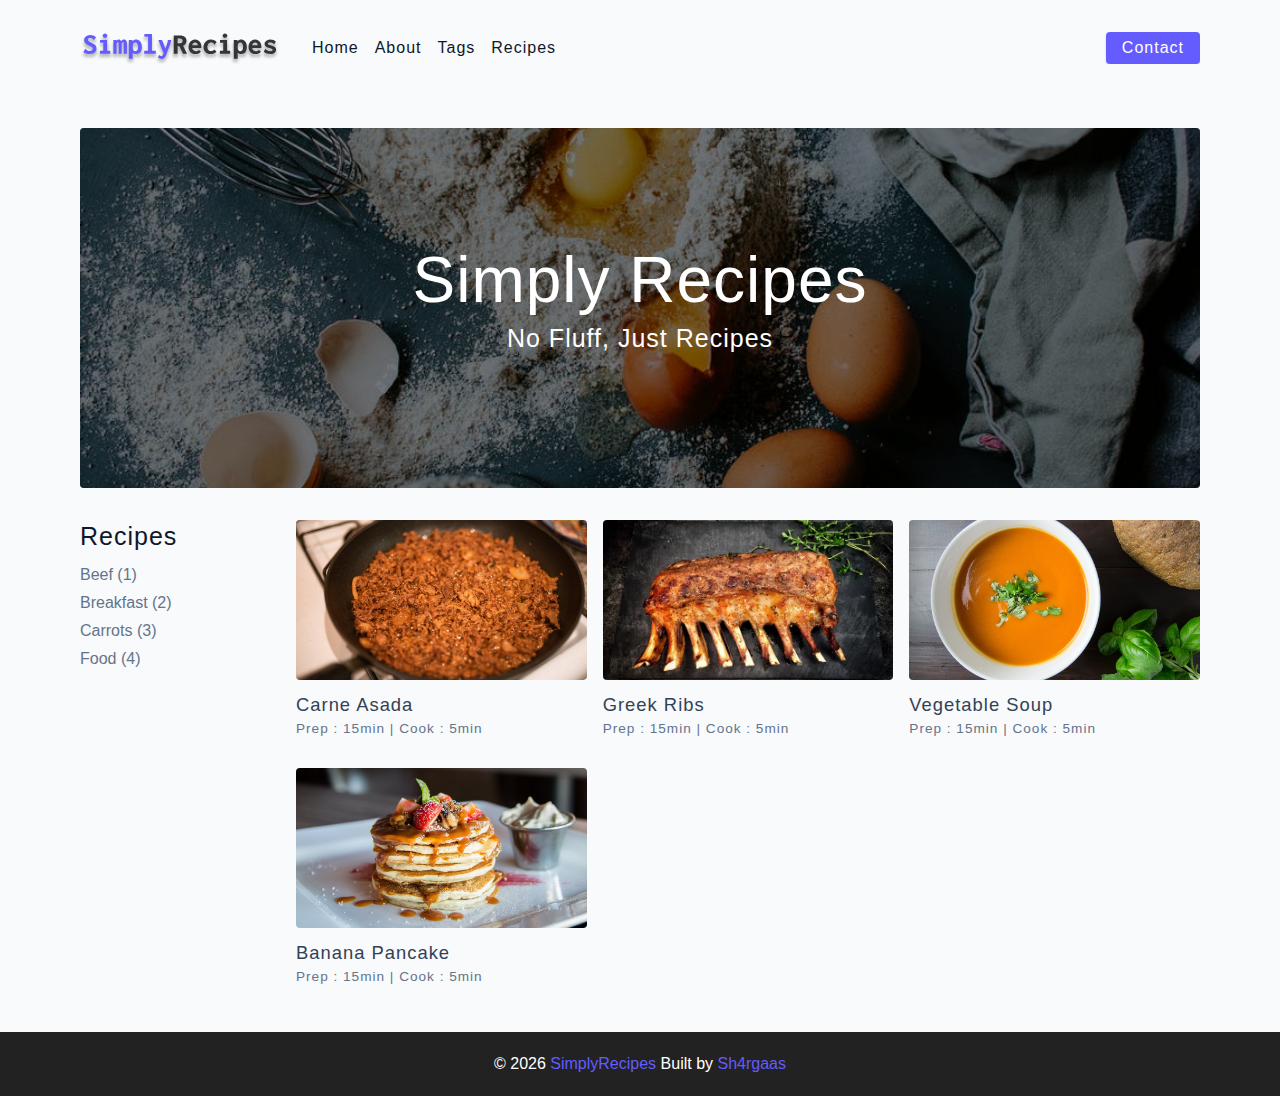
<file: docs/index.html>
<!DOCTYPE html>
<html lang="en">
  <head>
    <meta charset="UTF-8" />
    <meta http-equiv="X-UA-Compatible" content="IE=edge" />
    <meta name="viewport" content="width=device-width, initial-scale=1.0" />
    <title>Simply Recipes</title>
    <!-- favicon -->
    <link rel="shortcut icon" href="./assets/favicon.ico" type="image/x-icon" />
    <!-- normalize -->
    <link rel="stylesheet" href="./css/normalize.css" />
    <!-- font-awesome -->
    <link
      rel="stylesheet"
      href="https://cdnjs.cloudflare.com/ajax/libs/font-awesome/5.14.0/css/all.min.css"
    />
    <!-- main css -->
    <link rel="stylesheet" href="./css/main.css" />
  </head>
  <body> 
    <!-- nav -->    
    <nav class="navbar">
      <div class="nav-center">
        <!-- header -->
        <div class="nav-header">
          <a href="index.html" class="nav-logo">
            <img src="./assets/logo.svg" alt="simply recipes">
          </a>
          <button type="button" class="btn nav-btn">
            <i class="fas fa-align-justify"></i>
          </button>
        </div>
        <!-- links -->
        <div class="nav-links">
          <a href="index.html" class="nav-link">home</a>
          <a href="about.html" class="nav-link">about</a>
          <a href="tags.html" class="nav-link">tags</a>
          <a href="recipes.html" class="nav-link">recipes</a>
          <div class="nav-link contact-link">
            <a href="contact.html" class="btn">contact</a>
          </div>
        </div>
      </div>
    </nav>
    <!-- end of nav -->   
     <!-- main  -->
     <main class="page">
       <!-- header -->
       <header class="hero">
         <div class="hero-container">
           <div class="hero-text">
             <h1>simply recipes</h1>
             <h4>no fluff, just recipes</h4>
           </div>
         </div>
       </header>
       <!-- end of header -->
       <!-- recipes container -->
       <section class="recipes-container">
         <!-- tags container -->
         <div class="tags-container">
           <h4>recipes</h4>
           <div class="tags-list">
             <a href="tag-template.html"> Beef (1)</a>
             <a href="tag-template.html"> Breakfast (2)</a>
             <a href="tag-template.html"> Carrots (3)</a>
             <a href="tag-template.html"> Food (4)</a>
           </div>
         </div>
         <!-- end of tags container -->

         <!-- recipes list -->
         <div class="recipes-list">
           <!-- single recipe -->
           <a href="single-recipe.html" class="recipe">
             <img src="./assets/recipes/recipe-1.jpeg" alt="food" class="img recipe-img">
             <h5>carne asada</h5>
             <p>Prep : 15min | Cook : 5min</p>
           </a>
           <!-- end of single recipe -->
            <!-- single recipe -->
            <a href="single-recipe.html" class="recipe">
              <img src="./assets/recipes/recipe-2.jpeg" alt="food" class="img recipe-img">
              <h5>greek ribs</h5>
              <p>Prep : 15min | Cook : 5min</p>
            </a>
            <!-- end of single recipe -->
             <!-- single recipe -->
           <a href="single-recipe.html" class="recipe">
            <img src="./assets/recipes/recipe-3.jpeg" alt="food" class="img recipe-img">
            <h5>vegetable soup</h5>
            <p>Prep : 15min | Cook : 5min</p>
          </a>
          <!-- end of single recipe -->
           <!-- single recipe -->
           <a href="single-recipe.html" class="recipe">
            <img src="./assets/recipes/recipe-4.jpeg" alt="food" class="img recipe-img">
            <h5>banana pancake</h5>
            <p>Prep : 15min | Cook : 5min</p>
          </a>
          <!-- end of single recipe -->
         </div>
         <!-- end of recipes list -->
       </section>
       <!-- end of recipes container -->
     </main>
     <!-- end of main -->
     <!-- footer -->
     <footer class="page-footer">
       <p> &copy; <span id="date">2021</span>
      <span class="footer-logo"> SimplyRecipes </span>
      Built by <a href="https://github.com/Sh4rgaas/">Sh4rgaas</a>
    </p>
     </footer>
    <script src="js/app.js"></script>
  </body>
</html>
</file>
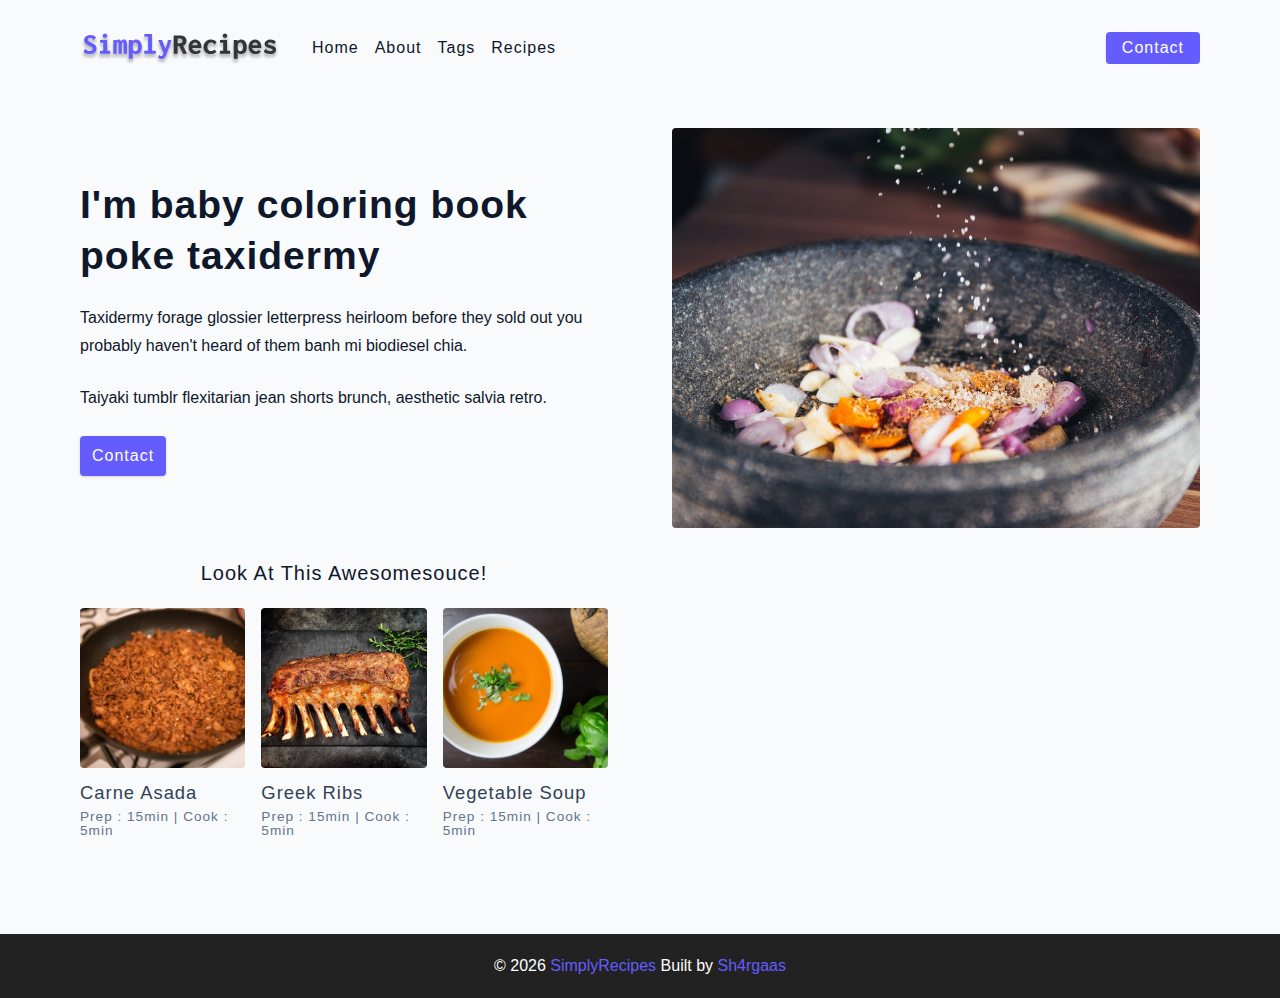
<file: docs/about.html>
<!DOCTYPE html>
<html lang="en">
  <head>
    <meta charset="UTF-8" />
    <meta http-equiv="X-UA-Compatible" content="IE=edge" />
    <meta name="viewport" content="width=device-width, initial-scale=1.0" />
    <title>About</title>
    <!-- favicon -->
    <link rel="shortcut icon" href="./assets/favicon.ico" type="image/x-icon" />
    <!-- normalize -->
    <link rel="stylesheet" href="./css/normalize.css" />
    <!-- font-awesome -->
    <link
      rel="stylesheet"
      href="https://cdnjs.cloudflare.com/ajax/libs/font-awesome/5.14.0/css/all.min.css"
    />
    <!-- main css -->
    <link rel="stylesheet" href="./css/main.css" />
  </head>
  <body> 
    <!-- nav -->    
    <nav class="navbar">
      <div class="nav-center">
        <!-- header -->
        <div class="nav-header">
          <a href="index.html" class="nav-logo">
            <img src="./assets/logo.svg" alt="simply recipes">
          </a>
          <button type="button" class="btn nav-btn">
            <i class="fas fa-align-justify"></i>
          </button>
        </div>
        <!-- links -->
        <div class="nav-links">
          <a href="index.html" class="nav-link">home</a>
          <a href="about.html" class="nav-link">about</a>
          <a href="tags.html" class="nav-link">tags</a>
          <a href="recipes.html" class="nav-link">recipes</a>
          <div class="nav-link contact-link">
            <a href="contact.html" class="btn">contact</a>
          </div>
        </div>
      </div>
    </nav>
    <!-- end of nav -->   
     <!-- main  -->
     <main class="page">
      <section class="about-page">
        <article>
          <h2>I'm baby coloring book poke taxidermy</h2>
          <p>
            Taxidermy forage glossier letterpress heirloom before they sold out
            you probably haven't heard of them banh mi biodiesel chia.
          </p>
          <p>
            Taiyaki tumblr flexitarian jean shorts brunch, aesthetic salvia
            retro.
          </p>
          <a href="contact.html" class="btn">contact</a>
        </article>
        <img src="./assets/about.jpeg" alt="pouring salt" class="img about-img">
      <section class="featured-recipes">
        <h5 class="featured-title">Look at this Awesomesouce!</h5>
        <!-- recipes list -->
        <div class="recipes-list">
          <!-- single recipe -->
          <a href="single-recipe.html" class="recipe">
            <img src="./assets/recipes/recipe-1.jpeg" alt="food" class="img recipe-img">
            <h5>carne asada</h5>
            <p>Prep : 15min | Cook : 5min</p>
          </a>
          <!-- end of single recipe -->
           <!-- single recipe -->
           <a href="single-recipe.html" class="recipe">
             <img src="./assets/recipes/recipe-2.jpeg" alt="food" class="img recipe-img">
             <h5>greek ribs</h5>
             <p>Prep : 15min | Cook : 5min</p>
           </a>
           <!-- end of single recipe -->
            <!-- single recipe -->
          <a href="single-recipe.html" class="recipe">
           <img src="./assets/recipes/recipe-3.jpeg" alt="food" class="img recipe-img">
           <h5>vegetable soup</h5>
           <p>Prep : 15min | Cook : 5min</p>
         </a>
         <!-- end of single recipe -->
        </div>
        <!-- end of recipes list -->
      </section>
      </section>
     </main>
     <!-- end of main -->
     <!-- footer -->
     <footer class="page-footer">
       <p> &copy; <span id="date">2021</span>
      <span class="footer-logo"> SimplyRecipes </span>
      Built by <a href="https://github.com/Sh4rgaas/">Sh4rgaas</a>
    </p>
     </footer>
    <script src="js/app.js"></script>
  </body>
</html>
</file>
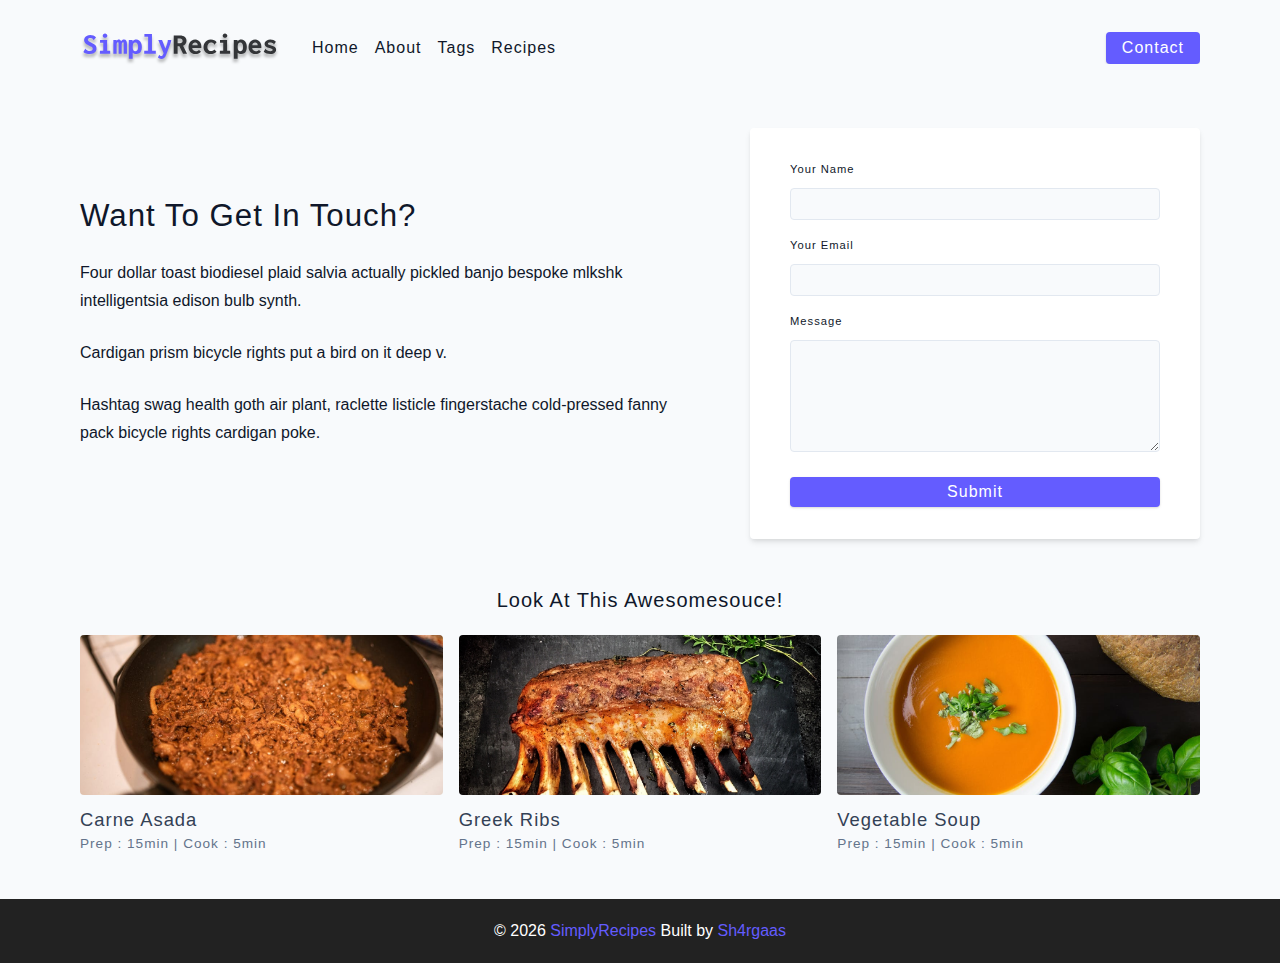
<file: docs/contact.html>
<!DOCTYPE html>
<html lang="en">

<head>
  <meta charset="UTF-8" />
  <meta http-equiv="X-UA-Compatible" content="IE=edge" />
  <meta name="viewport" content="width=device-width, initial-scale=1.0" />
  <title>Contact</title>
  <!-- favicon -->
  <link rel="shortcut icon" href="./assets/favicon.ico" type="image/x-icon" />
  <!-- normalize -->
  <link rel="stylesheet" href="./css/normalize.css" />
  <!-- font-awesome -->
  <link rel="stylesheet" href="https://cdnjs.cloudflare.com/ajax/libs/font-awesome/5.14.0/css/all.min.css" />
  <!-- main css -->
  <link rel="stylesheet" href="./css/main.css" />
</head>

<body>
  <!-- nav -->
  <nav class="navbar">
    <div class="nav-center">
      <!-- header -->
      <div class="nav-header">
        <a href="index.html" class="nav-logo">
          <img src="./assets/logo.svg" alt="simply recipes">
        </a>
        <button type="button" class="btn nav-btn">
          <i class="fas fa-align-justify"></i>
        </button>
      </div>
      <!-- links -->
      <div class="nav-links">
        <a href="index.html" class="nav-link">home</a>
        <a href="about.html" class="nav-link">about</a>
        <a href="tags.html" class="nav-link">tags</a>
        <a href="recipes.html" class="nav-link">recipes</a>
        <div class="nav-link contact-link">
          <a href="contact.html" class="btn">contact</a>
        </div>
      </div>
    </div>
  </nav>
  <!-- end of nav -->
  <!-- main  -->
  <main class="page">
    <section class="contact-container">
      <article class="contact-info">
        <h3>Want To Get In Touch?</h3>
        <p>
          Four dollar toast biodiesel plaid salvia actually pickled banjo
          bespoke mlkshk intelligentsia edison bulb synth.
        </p>
        <p>Cardigan prism bicycle rights put a bird on it deep v.</p>
        <p>
          Hashtag swag health goth air plant, raclette listicle fingerstache
          cold-pressed fanny pack bicycle rights cardigan poke.
        </p>
      </article>
      <article>
        <form class="form contact-form">
          <!-- single form row -->
          <div class="form-row">
            <label for="name" class="form-label">your name</label>
            <input type="text" name="name" id="name" class="form-input">
          </div>
          <!-- end of single form row -->
          <!-- single form row -->
          <div class="form-row">
            <label for="email" class="form-label">your email</label>
            <input type="text" name="email" id="email" class="form-input">
          </div>
          <!-- end of single form row -->
          <div class="form-row">
            <label for="message" class="form-label">Message</label>
            <textarea name="message" id="message" class="form-textarea"></textarea>
          </div>
          <button type="submit" class="btn btn-block">submit</button>
        </form>
      </article>
    </section>
    <section class="featured-recipes">
      <h5 class="featured-title">Look at this Awesomesouce!</h5>
      <!-- recipes list -->
      <div class="recipes-list">
        <!-- single recipe -->
        <a href="single-recipe.html" class="recipe">
          <img src="./assets/recipes/recipe-1.jpeg" alt="food" class="img recipe-img">
          <h5>carne asada</h5>
          <p>Prep : 15min | Cook : 5min</p>
        </a>
        <!-- end of single recipe -->
        <!-- single recipe -->
        <a href="single-recipe.html" class="recipe">
          <img src="./assets/recipes/recipe-2.jpeg" alt="food" class="img recipe-img">
          <h5>greek ribs</h5>
          <p>Prep : 15min | Cook : 5min</p>
        </a>
        <!-- end of single recipe -->
        <!-- single recipe -->
        <a href="single-recipe.html" class="recipe">
          <img src="./assets/recipes/recipe-3.jpeg" alt="food" class="img recipe-img">
          <h5>vegetable soup</h5>
          <p>Prep : 15min | Cook : 5min</p>
        </a>
        <!-- end of single recipe -->
      </div>
      <!-- end of recipes list -->
    </section>
  </main>
  <!-- end of main -->
  <!-- footer -->
  <footer class="page-footer">
    <p> &copy; <span id="date">2021</span>
      <span class="footer-logo"> SimplyRecipes </span>
      Built by <a href="https://github.com/Sh4rgaas/">Sh4rgaas</a>
    </p>
  </footer>
  <script src="js/app.js"></script>
</body>

</html>
</file>
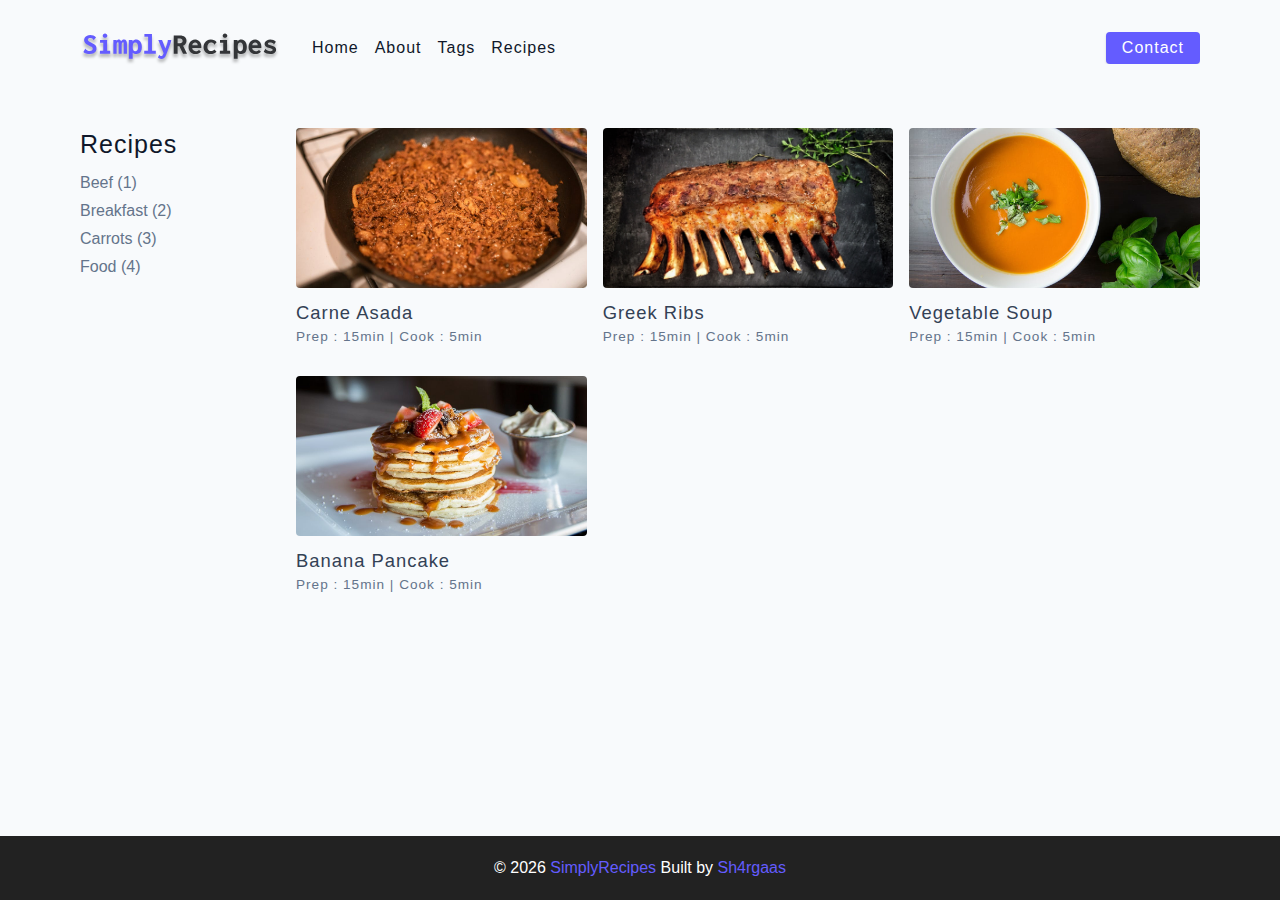
<file: docs/recipes.html>
<!DOCTYPE html>
<html lang="en">
  <head>
    <meta charset="UTF-8" />
    <meta http-equiv="X-UA-Compatible" content="IE=edge" />
    <meta name="viewport" content="width=device-width, initial-scale=1.0" />
    <title>Recipes</title>
    <!-- favicon -->
    <link rel="shortcut icon" href="./assets/favicon.ico" type="image/x-icon" />
    <!-- normalize -->
    <link rel="stylesheet" href="./css/normalize.css" />
    <!-- font-awesome -->
    <link
      rel="stylesheet"
      href="https://cdnjs.cloudflare.com/ajax/libs/font-awesome/5.14.0/css/all.min.css"
    />
    <!-- main css -->
    <link rel="stylesheet" href="./css/main.css" />
  </head>
  <body> 
    <!-- nav -->    
    <nav class="navbar">
      <div class="nav-center">
        <!-- header -->
        <div class="nav-header">
          <a href="index.html" class="nav-logo">
            <img src="./assets/logo.svg" alt="simply recipes">
          </a>
          <button type="button" class="btn nav-btn">
            <i class="fas fa-align-justify"></i>
          </button>
        </div>
        <!-- links -->
        <div class="nav-links">
          <a href="index.html" class="nav-link">home</a>
          <a href="about.html" class="nav-link">about</a>
          <a href="tags.html" class="nav-link">tags</a>
          <a href="recipes.html" class="nav-link">recipes</a>
          <div class="nav-link contact-link">
            <a href="contact.html" class="btn">contact</a>
          </div>
        </div>
      </div>
    </nav>
    <!-- end of nav -->   
     <!-- main  -->
     <main class="page">
      <!-- recipes container -->
      <section class="recipes-container">
        <!-- tags container -->
        <div class="tags-container">
          <h4>recipes</h4>
          <div class="tags-list">
            <a href="tag-template.html"> Beef (1)</a>
            <a href="tag-template.html"> Breakfast (2)</a>
            <a href="tag-template.html"> Carrots (3)</a>
            <a href="tag-template.html"> Food (4)</a>
          </div>
        </div>
        <!-- end of tags container -->

        <!-- recipes list -->
        <div class="recipes-list">
          <!-- single recipe -->
          <a href="single-recipe.html" class="recipe">
            <img src="./assets/recipes/recipe-1.jpeg" alt="food" class="img recipe-img">
            <h5>carne asada</h5>
            <p>Prep : 15min | Cook : 5min</p>
          </a>
          <!-- end of single recipe -->
           <!-- single recipe -->
           <a href="single-recipe.html" class="recipe">
             <img src="./assets/recipes/recipe-2.jpeg" alt="food" class="img recipe-img">
             <h5>greek ribs</h5>
             <p>Prep : 15min | Cook : 5min</p>
           </a>
           <!-- end of single recipe -->
            <!-- single recipe -->
          <a href="single-recipe.html" class="recipe">
           <img src="./assets/recipes/recipe-3.jpeg" alt="food" class="img recipe-img">
           <h5>vegetable soup</h5>
           <p>Prep : 15min | Cook : 5min</p>
         </a>
         <!-- end of single recipe -->
          <!-- single recipe -->
          <a href="single-recipe.html" class="recipe">
           <img src="./assets/recipes/recipe-4.jpeg" alt="food" class="img recipe-img">
           <h5>banana pancake</h5>
           <p>Prep : 15min | Cook : 5min</p>
         </a>
         <!-- end of single recipe -->
        </div>
        <!-- end of recipes list -->
      </section>
      <!-- end of recipes container -->
     </main>
     <!-- end of main -->
     <!-- footer -->
     <footer class="page-footer">
       <p> &copy; <span id="date">2021</span>
      <span class="footer-logo"> SimplyRecipes </span>
      Built by <a href="https://github.com/Sh4rgaas/">Sh4rgaas</a>
    </p>
     </footer>
    <script src="js/app.js"></script>
  </body>
</html>
</file>
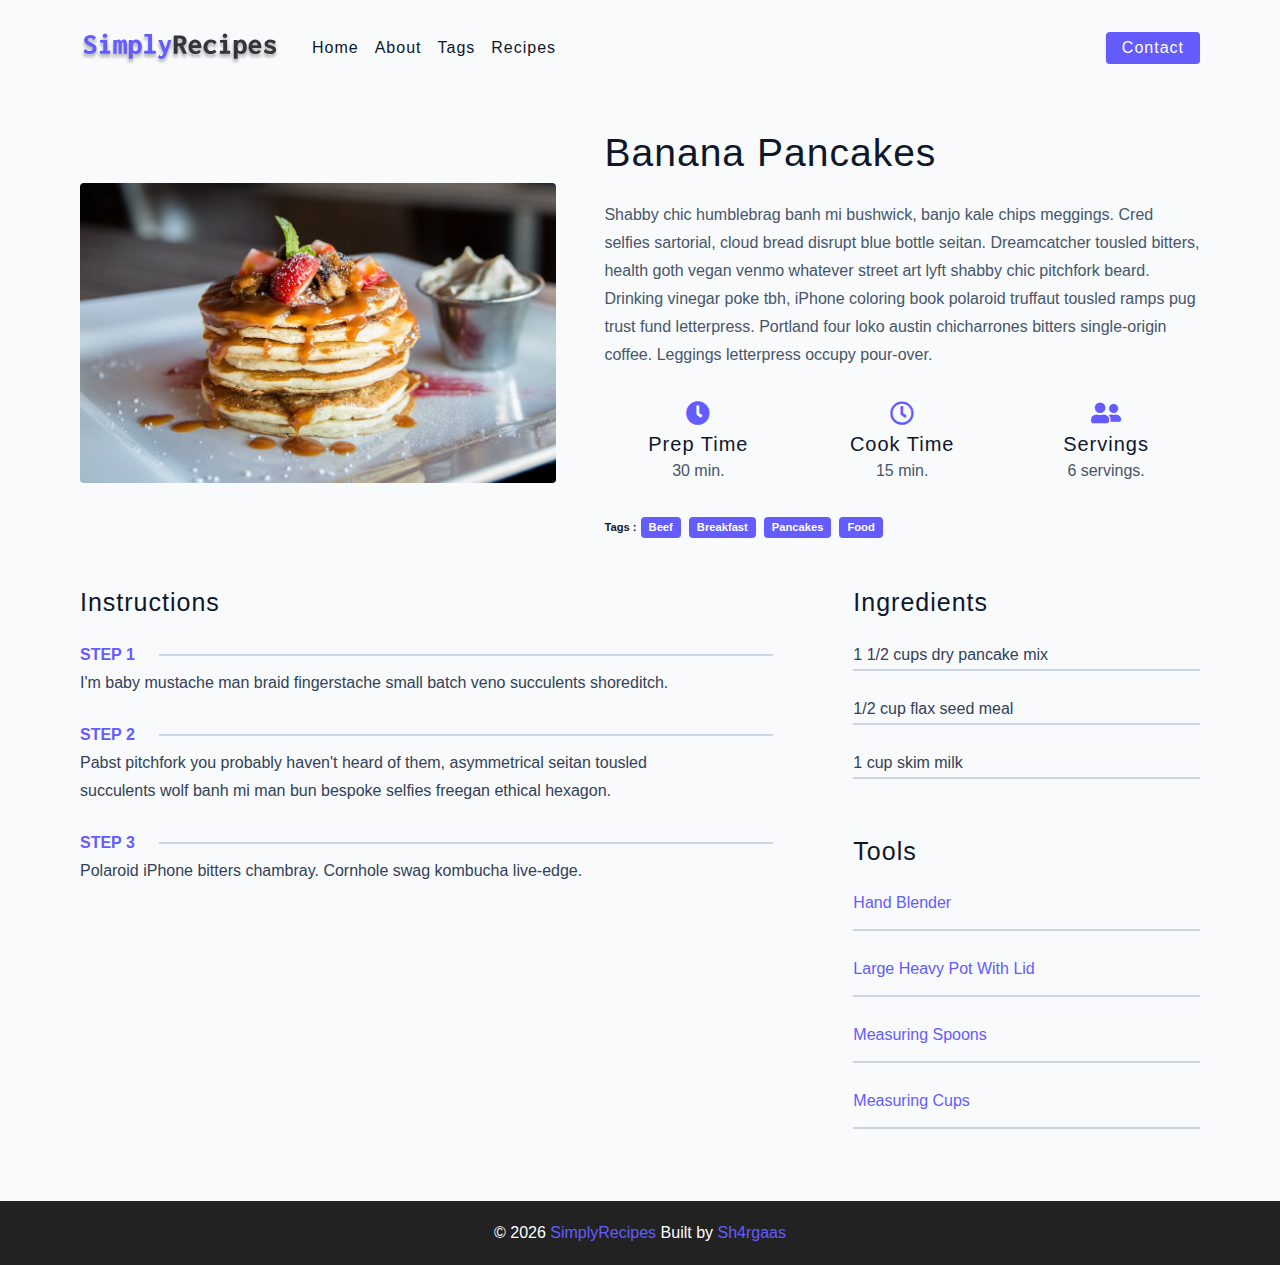
<file: docs/single-recipe.html>
<!DOCTYPE html>
<html lang="en">

<head>
  <meta charset="UTF-8" />
  <meta http-equiv="X-UA-Compatible" content="IE=edge" />
  <meta name="viewport" content="width=device-width, initial-scale=1.0" />
  <title>Single Recipe</title>
  <!-- favicon -->
  <link rel="shortcut icon" href="./assets/favicon.ico" type="image/x-icon" />
  <!-- normalize -->
  <link rel="stylesheet" href="./css/normalize.css" />
  <!-- font-awesome -->
  <link rel="stylesheet" href="https://cdnjs.cloudflare.com/ajax/libs/font-awesome/5.14.0/css/all.min.css" />
  <!-- main css -->
  <link rel="stylesheet" href="./css/main.css" />
</head>

<body>
  <!-- nav -->
  <nav class="navbar">
    <div class="nav-center">
      <!-- header -->
      <div class="nav-header">
        <a href="index.html" class="nav-logo">
          <img src="./assets/logo.svg" alt="simply recipes">
        </a>
        <button type="button" class="btn nav-btn">
          <i class="fas fa-align-justify"></i>
        </button>
      </div>
      <!-- links -->
      <div class="nav-links">
        <a href="index.html" class="nav-link">home</a>
        <a href="about.html" class="nav-link">about</a>
        <a href="tags.html" class="nav-link">tags</a>
        <a href="recipes.html" class="nav-link">recipes</a>
        <div class="nav-link contact-link">
          <a href="contact.html" class="btn">contact</a>
        </div>
      </div>
    </div>
  </nav>
  <!-- end of nav -->
  <!-- main  -->
  <main class="page">
    <div class="recipe-page">
      <section class="recipe-hero">
        <img src="./assets/recipes/recipe-4.jpeg" class="img recipe-hero-img" alt="pancakes">
        <article>
          <h2>Banana Pancakes</h2>
          <p>
            Shabby chic humblebrag banh mi bushwick, banjo kale chips
            meggings. Cred selfies sartorial, cloud bread disrupt blue bottle
            seitan. Dreamcatcher tousled bitters, health goth vegan venmo
            whatever street art lyft shabby chic pitchfork beard. Drinking
            vinegar poke tbh, iPhone coloring book polaroid truffaut tousled
            ramps pug trust fund letterpress. Portland four loko austin
            chicharrones bitters single-origin coffee. Leggings letterpress
            occupy pour-over.
          </p>
          <!-- recipe icons -->
          <div class="recipe-icons">
            <!-- single recipe icon -->
            <article>
              <i class="fas fa-clock"></i>
              <h5>prep time</h5>
              <p>30 min.</p>
            </article>
            <!-- single recipe icon -->
            <article>
              <i class="far fa-clock"></i>
              <h5>cook time</h5>
              <p>15 min.</p>
            </article>
            <!-- single recipe icon -->
            <article>
              <i class="fas fa-user-friends"></i>
              <h5>servings</h5>
              <p>6 servings.</p>
            </article>
          </div>
          <!-- recipe tags -->
          <div class="recipe-tags">
            Tags : <a href="tag-template.html">beef</a>
            <a href="tag-template.html">breakfast</a>
            <a href="tag-template.html">pancakes</a>
            <a href="tag-template.html">food</a>
          </div>
        </article>
      </section>
      <!-- recipe content -->
      <section class="recipe-content">
        <article>
          <h4>instructions</h4>
          <!-- single instruction -->
          <div class="single-instruction">
            <header>
              <p>step 1</p>
              <div></div>
            </header>
            <p>
              I'm baby mustache man braid fingerstache small batch veno succulents shoreditch.
            </p>
            <!-- single instruction -->
            <div class="single-instruction">
              <header>
                <p>step 2</p>
                <div></div>
              </header>
              <p>
                Pabst pitchfork you probably haven't heard of them, asymmetrical
                seitan tousled succulents wolf banh mi man bun bespoke selfies
                freegan ethical hexagon.
              </p>
              <!-- single instruction -->
              <div class="single-instruction">
                <header>
                  <p>step 3</p>
                  <div></div>
                </header>
                <p>
                  Polaroid iPhone bitters chambray. Cornhole swag kombucha
                  live-edge.
                </p>
              </div>
        </article>
        <article class="second-column">
          <div>
            <h4>ingredients</h4>
            <p class="single-ingredient">
              1 1/2 cups dry pancake mix
            </p>
            <p class="single-ingredient">
              1/2 cup flax seed meal
            </p>
            <p class="single-ingredient">
              1 cup skim milk
            </p>
          </div>
          <div>
            <h4>tools</h4>
            <p class="single-tool">Hand Blender</p>
            <p class="single-tool">Large Heavy Pot With Lid</p>
            <p class="single-tool">Measuring Spoons</p>
            <p class="single-tool">Measuring Cups</p>
          </div>
        </article>
      </section>
    </div>
  </main>
  <!-- end of main -->
  <!-- footer -->
  <footer class="page-footer">
    <p> &copy; <span id="date">2021</span>
      <span class="footer-logo"> SimplyRecipes </span>
      Built by <a href="https://github.com/Sh4rgaas/">Sh4rgaas</a>
    </p>
  </footer>
  <script src="js/app.js"></script>
</body>

</html>
</file>
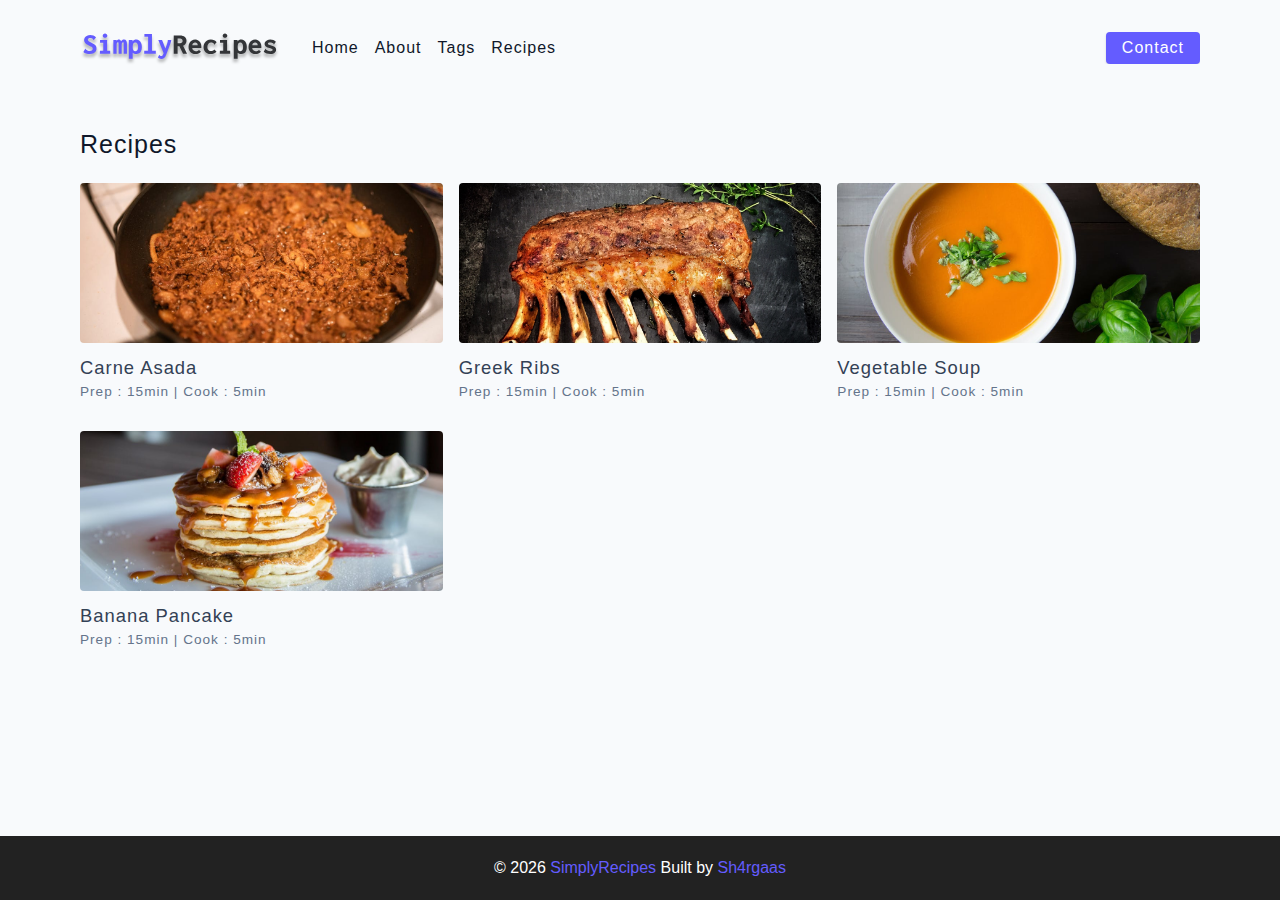
<file: docs/tag-template.html>
<!DOCTYPE html>
<html lang="en">
  <head>
    <meta charset="UTF-8" />
    <meta http-equiv="X-UA-Compatible" content="IE=edge" />
    <meta name="viewport" content="width=device-width, initial-scale=1.0" />
    <title>Tag Template</title>
    <!-- favicon -->
    <link rel="shortcut icon" href="./assets/favicon.ico" type="image/x-icon" />
    <!-- normalize -->
    <link rel="stylesheet" href="./css/normalize.css" />
    <!-- font-awesome -->
    <link
      rel="stylesheet"
      href="https://cdnjs.cloudflare.com/ajax/libs/font-awesome/5.14.0/css/all.min.css"
    />
    <!-- main css -->
    <link rel="stylesheet" href="./css/main.css" />
  </head>
  <body> 
    <!-- nav -->    
    <nav class="navbar">
      <div class="nav-center">
        <!-- header -->
        <div class="nav-header">
          <a href="index.html" class="nav-logo">
            <img src="./assets/logo.svg" alt="simply recipes">
          </a>
          <button type="button" class="btn nav-btn">
            <i class="fas fa-align-justify"></i>
          </button>
        </div>
        <!-- links -->
        <div class="nav-links">
          <a href="index.html" class="nav-link">home</a>
          <a href="about.html" class="nav-link">about</a>
          <a href="tags.html" class="nav-link">tags</a>
          <a href="recipes.html" class="nav-link">recipes</a>
          <div class="nav-link contact-link">
            <a href="contact.html" class="btn">contact</a>
          </div>
        </div>
      </div>
    </nav>
    <!-- end of nav -->   
     <!-- main  -->
     <main class="page">
      <div>
        <h4>Recipes</h4>
        <!-- recipes list -->
        <div class="recipes-list">
          <!-- single recipe -->
          <a href="single-recipe.html" class="recipe">
            <img src="./assets/recipes/recipe-1.jpeg" alt="food" class="img recipe-img">
            <h5>carne asada</h5>
            <p>Prep : 15min | Cook : 5min</p>
          </a>
          <!-- end of single recipe -->
           <!-- single recipe -->
           <a href="single-recipe.html" class="recipe">
             <img src="./assets/recipes/recipe-2.jpeg" alt="food" class="img recipe-img">
             <h5>greek ribs</h5>
             <p>Prep : 15min | Cook : 5min</p>
           </a>
           <!-- end of single recipe -->
            <!-- single recipe -->
          <a href="single-recipe.html" class="recipe">
           <img src="./assets/recipes/recipe-3.jpeg" alt="food" class="img recipe-img">
           <h5>vegetable soup</h5>
           <p>Prep : 15min | Cook : 5min</p>
         </a>
         <!-- end of single recipe -->
          <!-- single recipe -->
          <a href="single-recipe.html" class="recipe">
           <img src="./assets/recipes/recipe-4.jpeg" alt="food" class="img recipe-img">
           <h5>banana pancake</h5>
           <p>Prep : 15min | Cook : 5min</p>
         </a>
         <!-- end of single recipe -->
        </div>
        <!-- end of recipes list -->
      </div>
    </main>
     <!-- end of main -->
     <!-- footer -->
     <footer class="page-footer">
       <p> &copy; <span id="date">2021</span>
      <span class="footer-logo"> SimplyRecipes </span>
      Built by <a href="https://github.com/Sh4rgaas/">Sh4rgaas</a>
    </p>
     </footer>
    <script src="js/app.js"></script>
  </body>
</html>
</file>
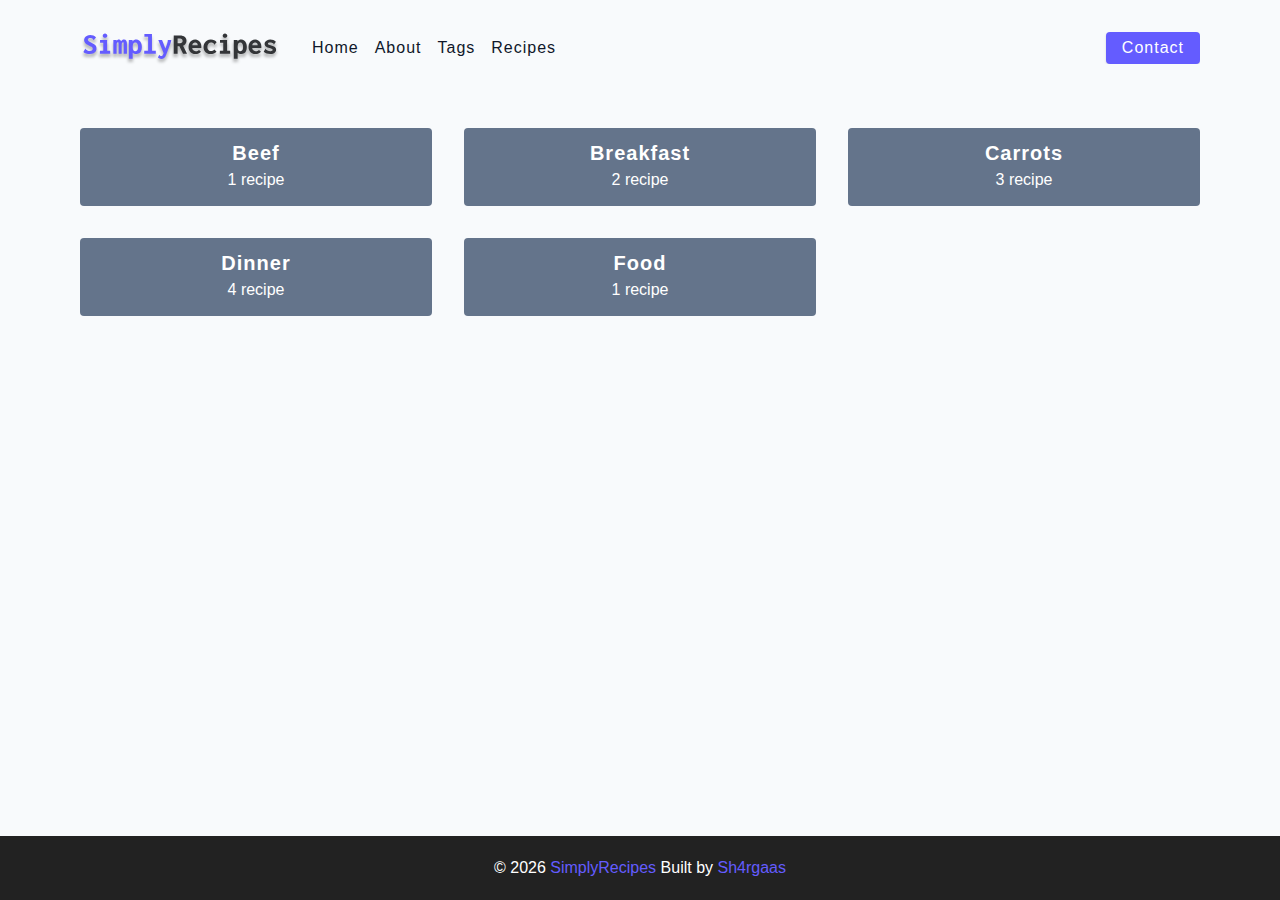
<file: docs/tags.html>
<!DOCTYPE html>
<html lang="en">
  <head>
    <meta charset="UTF-8" />
    <meta http-equiv="X-UA-Compatible" content="IE=edge" />
    <meta name="viewport" content="width=device-width, initial-scale=1.0" />
    <title>Tags</title>
    <!-- favicon -->
    <link rel="shortcut icon" href="./assets/favicon.ico" type="image/x-icon" />
    <!-- normalize -->
    <link rel="stylesheet" href="./css/normalize.css" />
    <!-- font-awesome -->
    <link
      rel="stylesheet"
      href="https://cdnjs.cloudflare.com/ajax/libs/font-awesome/5.14.0/css/all.min.css"
    />
    <!-- main css -->
    <link rel="stylesheet" href="./css/main.css" />
  </head>
  <body> 
    <!-- nav -->    
    <nav class="navbar">
      <div class="nav-center">
        <!-- header -->
        <div class="nav-header">
          <a href="index.html" class="nav-logo">
            <img src="./assets/logo.svg" alt="simply recipes">
          </a>
          <button type="button" class="btn nav-btn">
            <i class="fas fa-align-justify"></i>
          </button>
        </div>
        <!-- links -->
        <div class="nav-links">
          <a href="index.html" class="nav-link">home</a>
          <a href="about.html" class="nav-link">about</a>
          <a href="tags.html" class="nav-link">tags</a>
          <a href="recipes.html" class="nav-link">recipes</a>
          <div class="nav-link contact-link">
            <a href="contact.html" class="btn">contact</a>
          </div>
        </div>
      </div>
    </nav>
    <!-- end of nav -->   
     <!-- main  -->
     <main class="page">
      <section class="tags-wrapper">
        <!-- single tag -->
        <a href="tag-template.html" class="tag">
          <h5>beef</h5>
          <p>1 recipe</p>
        </a>
        <!-- end of single tag -->
        <!-- single tag -->
        <a href="tag-template.html" class="tag">
          <h5>breakfast</h5>
          <p>2 recipe</p>
        </a>
        <!-- end of single tag -->
        <!-- single tag -->
        <a href="tag-template.html" class="tag">
          <h5>carrots</h5>
          <p>3 recipe</p>
        </a>
        <!-- end of single tag -->
        <!-- single tag -->
        <a href="tag-template.html" class="tag">
          <h5>dinner</h5>
          <p>4 recipe</p>
        </a>
        <!-- end of single tag -->
        <!-- single tag -->
        <a href="tag-template.html" class="tag">
          <h5>food</h5>
          <p>1 recipe</p>
        </a>
        <!-- end of single tag -->
      </section>
    </main>
     <!-- end of main -->
     <!-- footer -->
     <footer class="page-footer">
       <p> &copy; <span id="date">2021</span>
      <span class="footer-logo"> SimplyRecipes </span>
      Built by <a href="https://github.com/Sh4rgaas/">Sh4rgaas</a>
    </p>
     </footer>
    <script src="js/app.js"></script>
  </body>
</html>
</file>
<file: docs/css/main.css>
*,
::after,
::before {
  box-sizing: border-box;
}

/* fonts */

@import url('https://fonts.googleapis.com/css2?family=Roboto:wght@400;500;600&family=Montserrat&display=swap');

html {
  font-size: 100%;
}

/*16px*/

:root {
  /* colors */
  --primary-100: #e2e0ff;
  --primary-200: #c1beff;
  --primary-300: #a29dff;
  --primary-400: #837dff;
  --primary-500: #645cff;
  --primary-600: #504acc;
  --primary-700: #3c3799;
  --primary-800: #282566;
  --primary-900: #141233;

  /* grey */
  --grey-50: #f8fafc;
  --grey-100: #f1f5f9;
  --grey-200: #e2e8f0;
  --grey-300: #cbd5e1;
  --grey-400: #94a3b8;
  --grey-500: #64748b;
  --grey-600: #475569;
  --grey-700: #334155;
  --grey-800: #1e293b;
  --grey-900: #0f172a;
  /* rest of the colors */
  --black: #222;
  --white: #fff;
  --red-light: #f8d7da;
  --red-dark: #842029;
  --green-light: #d1e7dd;
  --green-dark: #0f5132;

  /* fonts  */
  --headingFont: 'Roboto', sans-serif;
  --bodyFont: 'Nunito', sans-serif;
  --smallText: 0.7em;
  /* rest of the vars */
  --backgroundColor: var(--grey-50);
  --textColor: var(--grey-900);
  --borderRadius: 0.25rem;
  --letterSpacing: 1px;
  --transition: 0.3s ease-in-out all;
  --max-width: 1120px;
  --fixed-width: 600px;

  /* box shadow*/
  --shadow-1: 0 1px 3px 0 rgba(0, 0, 0, 0.1), 0 1px 2px 0 rgba(0, 0, 0, 0.06);
  --shadow-2: 0 4px 6px -1px rgba(0, 0, 0, 0.1),
    0 2px 4px -1px rgba(0, 0, 0, 0.06);
  --shadow-3: 0 10px 15px -3px rgba(0, 0, 0, 0.1),
    0 4px 6px -2px rgba(0, 0, 0, 0.05);
  --shadow-4: 0 20px 25px -5px rgba(0, 0, 0, 0.1),
    0 10px 10px -5px rgba(0, 0, 0, 0.04);
}

body {
  background: var(--backgroundColor);
  font-family: var(--bodyFont);
  font-weight: 400;
  line-height: 1.75;
  color: var(--textColor);
}

p {
  margin-top: 0;
  margin-bottom: 1.5rem;
  max-width: 40em;
}

h1,
h2,
h3,
h4,
h5 {
  margin: 0;
  margin-bottom: 1.38rem;
  font-family: var(--headingFont);
  font-weight: 400;
  line-height: 1.3;
  text-transform: capitalize;
  letter-spacing: var(--letterSpacing);
}

h1 {
  margin-top: 0;
  font-size: 3.052rem;
}

h2 {
  font-size: 2.441rem;
}

h3 {
  font-size: 1.953rem;
}

h4 {
  font-size: 1.563rem;
}

h5 {
  font-size: 1.25rem;
}

small,
.text-small {
  font-size: var(--smallText);
}

a {
  text-decoration: none;
}

ul {
  list-style-type: none;
  padding: 0;
}

.img {
  width: 100%;
  display: block;
  object-fit: cover;
}

/* buttons */

.btn {
  cursor: pointer;
  color: var(--white);
  background: var(--primary-500);
  border: transparent;
  border-radius: var(--borderRadius);
  letter-spacing: var(--letterSpacing);
  padding: 0.375rem 0.75rem;
  box-shadow: var(--shadow-1);
  transition: var(--transtion);
  text-transform: capitalize;
  display: inline-block;
}

.btn:hover {
  background: var(--primary-700);
  box-shadow: var(--shadow-3);
}

.btn-hipster {
  color: var(--primary-500);
  background: var(--primary-200);
}

.btn-hipster:hover {
  color: var(--primary-200);
  background: var(--primary-700);
}

.btn-block {
  width: 100%;
}

/* alerts */
.alert {
  padding: 0.375rem 0.75rem;
  margin-bottom: 1rem;
  border-color: transparent;
  border-radius: var(--borderRadius);
}

.alert-danger {
  color: var(--red-dark);
  background: var(--red-light);
}

.alert-success {
  color: var(--green-dark);
  background: var(--green-light);
}

/* form */

.form {
  width: 90vw;
  max-width: var(--fixed-width);
  background: var(--white);
  border-radius: var(--borderRadius);
  box-shadow: var(--shadow-2);
  padding: 2rem 2.5rem;
  margin: 3rem auto;
}

.form-label {
  display: block;
  font-size: var(--smallText);
  margin-bottom: 0.5rem;
  text-transform: capitalize;
  letter-spacing: var(--letterSpacing);
}

.form-input,
.form-textarea {
  width: 100%;
  padding: 0.375rem 0.75rem;
  border-radius: var(--borderRadius);
  background: var(--backgroundColor);
  border: 1px solid var(--grey-200);
}

.form-row {
  margin-bottom: 1rem;
}

.form-textarea {
  height: 7rem;
}

::placeholder {
  font-family: inherit;
  color: var(--grey-400);
}

.form-alert {
  color: var(--red-dark);
  letter-spacing: var(--letterSpacing);
  text-transform: capitalize;
}

/* alert */

@keyframes spinner {
  to {
    transform: rotate(360deg);
  }
}

.loading {
  width: 6rem;
  height: 6rem;
  border: 5px solid var(--grey-400);
  border-radius: 50%;
  border-top-color: var(--primary-500);
  animation: spinner 0.6s linear infinite;
}

.loading {
  margin: 0 auto;
}

/* title */

.title {
  text-align: center;
}

.title-underline {
  background: var(--primary-500);
  width: 7rem;
  height: 0.25rem;
  margin: 0 auto;
  margin-top: -1rem;
}

/*
=============== 
Navbar
===============
*/

.navbar {
  display: flex;
  justify-content: center;
  align-items: center;
  /* background: blue; */
}

.nav-center {
  width: 90vw;
  max-width: var(--max-width);
  /* background: red; */
}

.nav-header {
  height: 6rem;
  display: flex;
  justify-content: space-between;
  align-items: center;
}

.nav-logo {
  /* background: red; */
  display: flex;
  align-items: center;
}

.nav-header img {
  width: 200px;
}

.nav-btn {
  padding: 0.15rem 0.75rem;
}

.nav-btn i {
  font-size: 1.25rem;
}

.nav-links {
  display: flex;
  flex-direction: column;
  /* todo */
  height: 0;
  overflow: hidden;
  transition: var(--transition);
}

.show-links {
  height: 310px;
}

.nav-link {
  display: block;
  text-align: center;
  text-transform: capitalize;
  color: var(--grey-900);
  letter-spacing: var(--letterSpacing);
  padding: 1rem 0;
  border-top: 1px solid var(--grey-500);
  transition: var(--transition);
}

.nav-link:hover {
  color: var(--primary-500);
}

.contact-link a {
  padding: 0.15rem 1rem;
}

@media screen and (min-width: 992px) {
  .nav-btn {
    display: none;
  }

  .navbar {
    height: 6rem;
    /* background: red; */
  }

  .nav-center {
    display: flex;
    align-items: center;
  }

  .nav-header {
    height: auto;
    margin-right: 2rem;
  }

  .nav-links {
    height: auto;
    flex-direction: row;
    align-items: center;
    width: 100%;
    /* background: red; */
  }

  .nav-link {
    padding: 0;
    border-top: none;
    margin-right: 1rem;
    font-size: 1rem;
  }

  .contact-link {
    margin-left: auto;
    margin-right: 0;
  }
}

/*
=============== 
Page
===============
*/

.page {
  /* background: red; */
  width: 90vw;
  max-width: var(--max-width);
  margin: 0 auto;
  padding-top: 2rem;
  min-height: calc(100vh - (6rem + 4rem));
}

/*
=============== 
Footer
===============
*/

.page-footer {
  height: 4rem;
  background: var(--black);
  color: var(--white);
  display: flex;
  align-items: center;
  justify-content: center;
}

.page-footer p {
  margin-bottom: 0;
}

.footer-logo,
.page-footer a {
  color: var(--primary-500);
}

/*
=============== 
Hero
===============
*/

.hero {
  height: 40vh;
  background: url('../assets/main.jpeg') center/cover no-repeat;
  margin-bottom: 2rem;
  border-radius: var(--borderRadius);
  position: relative;
}

.hero-container {
  position: absolute;
  width: 100%;
  height: 100%;
  top: 0;
  left: 0;
  background: rgba(0, 0, 0, 0.4);
  border-radius: var(--borderRadius);
  display: flex;
  align-items: center;
  justify-content: center;
}

.hero-text {
  text-align: center;
  color: var(--white);
}

@media screen and (min-width: 768px) {
  .hero-text h1 {
    font-size: 4rem;
    margin-bottom: 0;
  }
}

/*
=============== 
Recipes
===============
*/

.recipes-container {
  display: grid;
  gap: 2rem 1rem;
  /* border: 2px solid red; */
}

.tags-container {
  /* border: 2px solid blue; */
  order: 1;
  display: flex;
  flex-direction: column;
  padding-bottom: 3rem;
}

.recipes-list {
  display: grid;
  gap: 2rem 1rem;
  padding-bottom: 3rem;
  /* border: 2px solid green; */
}

.tags-container h4 {
  margin-bottom: 0.5rem;
  font-weight: 500;
}

.tags-list {
  display: grid;
  grid-template-columns: 1fr 1fr 1fr;
}

.tags-list a {
  text-transform: capitalize;
  display: block;
  color: var(--grey-500);
  transition: var(--transition);
}

.tags-list a:hover {
  color: var(--primary-500);
}

.recipe {
  display: block;
}

.recipe-img {
  height: 15rem;
  border-radius: var(--borderRadius);
  margin-bottom: 1rem;
}

.recipe h5 {
  margin-bottom: 0;
  line-height: 1;
  color: var(--grey-700);
}

.recipe p {
  margin-bottom: 0;
  line-height: 1;
  margin-top: 0.5rem;
  color: var(--grey-500);
  letter-spacing: var(--letterSpacing);
}

@media screen and (min-width: 576px) {
  .recipes-list {
    grid-template-columns: 1fr 1fr;
  }

  .recipe-img {
    height: 10rem;
  }
}

@media screen and (min-width: 992px) {
  .recipes-container {
    grid-template-columns: 200px 1fr;
  }

  .recipe p {
    font-size: 0.85rem;
  }

  .tags-container {
    order: 0;
  }

  .tags-list {
    grid-template-columns: 1fr;
  }
}

@media screen and (min-width: 1200px) {
  .recipes-list {
    grid-template-columns: 1fr 1fr 1fr;
  }

  .recipe h5 {
    font-size: 1.15rem;
  }
}

/*
=============== 
Error Page
===============
*/

.error-page {
  text-align: center;
  padding-top: 5rem;
}

.error-page h1 {
  font-size: 9rem;
}

/*
=============== 
About
===============
*/

.about-page h2 {
  text-transform: none;
  font-weight: bold;
}

.about-page {
  display: grid;
  gap: 2rem 4rem;
  padding-bottom: 3rem;
}

.about-img {
  border-radius: var(--borderRadius);
  height: 300px;
}

@media screen and (min-width: 992px) {
  .about-page {
    grid-template-columns: 1fr 1fr;
    grid-template-rows: 400px;
    align-items: center;
  }

  .about-img {
    height: 100%;
  }
}

.featured-title {
  text-align: center;
}

/*
=============== 
Contact Page
===============
*/

.contact-form {
  width: 100%;
  margin: 0;
}

.contact-container {
  display: grid;
  gap: 2rem 3rem;
  padding-bottom: 3rem;
}

@media screen and (min-width: 992px) {
  .contact-container {
    grid-template-columns: 1fr 450px;
    align-items: center;
  }
}

/*
=============== 
Tags Page
===============
*/

.tags-wrapper {
  display: grid;
  gap: 2rem;
  padding-bottom: 3rem;
}

.tag {
  background: var(--grey-500);
  border-radius: var(--borderRadius);
  text-align: center;
  color: var(--white);
  transition: var(--transition);
  padding: 0.75rem 0;
}

.tag:hover {
  background: var(--primary-500);
}

.tag h5,
.tag p {
  margin-bottom: 0;
}

.tag h5 {
  font-weight: 600;
}

@media screen and (min-width: 576px) {
  .tags-wrapper {
    grid-template-columns: 1fr 1fr;
  }
}

@media screen and (min-width: 992px) {
  .tags-wrapper {
    grid-template-columns: repeat(3, 1fr);
  }
}

/*
=============== 
Single Recipe
===============
*/

.recipe-hero {
  display: grid;
  gap: 3rem;
}

.recipe-hero-img {
  height: 300px;
  border-radius: var(--borderRadius);
}

.recipe-hero p {
  color: var(--grey-600);
}

.recipe-icons {
  display: grid;
  grid-template-columns: repeat(3, 1fr);
  gap: 1rem;
  margin: 2rem 0;
  text-align: center;
}

.recipe-icons i {
  font-size: 1.5rem;
  color: var(--primary-500);
}

.recipe-icons h5,
.recipe-icons p {
  margin-bottom: 0;
  font-size: 0.85;
}

.recipe-icons p{
  color: var(--grey-600);
}

.recipe-tags{
  display: flex;
  align-items: center;
  flex-wrap: wrap;
  font-size: 0.7em;
  font-weight: 600;
}

.recipe-tags a{
  background: var(--primary-500);
  border-radius: var(--borderRadius);
  color: var(--white);
  padding: 0.05rem 0.5rem;
  margin: 0 0.25rem;
  text-transform: capitalize; 
}

@media screen and (min-width: 992px) {
  .recipe-hero {
    grid-template-columns: 4fr 5fr;
    align-items: center;
  }
}

.recipe-content{
  padding: 3rem 0;
  display: grid;
  gap: 2rem 5rem;
}

@media screen and (min-width: 992px) {
  .recipe-content {
    grid-template-columns: 2fr 1fr;

  }
}

.single-instruction header {
  display: grid;
  grid-template-columns: auto 1fr;
  gap: 1.5rem;
  align-items: center;
}

.single-instruction header p{
  text-transform: uppercase;
  font-weight: 600;
  margin-bottom: 0;
  color: var(--primary-500);
}

.single-instruction > p {
  color: var(--grey-700);
}

.single-instruction header div{
  height: 2px;
  background: var(--grey-300);
}

.second-column{
  display: grid;
  row-gap: 2rem;
}

.single-ingredient{
  border-bottom: 2px solid var(--grey-300);
  padding-bottom: 0.75 rem;
  color: var(--grey-700);
}

.single-tool {
  border-bottom: 2px solid var(--grey-300);
  padding-bottom: 0.75rem;
  color: var(--primary-500);
  text-transform: capitalize;
}
</file>
